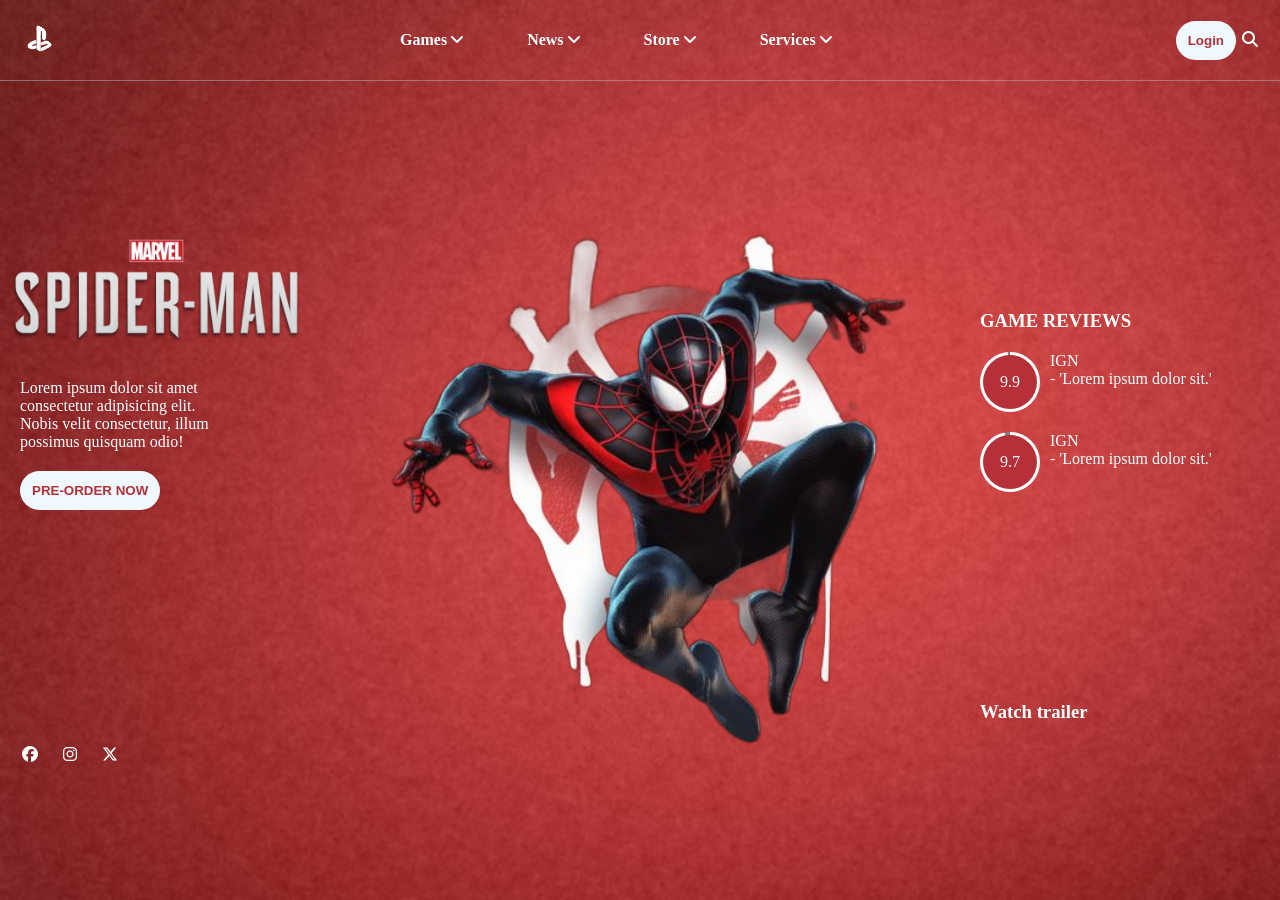
<file: index.html>
<!DOCTYPE html>
<html lang="en">

<head>
    <meta charset="UTF-8">
    <meta name="viewport" content="width=device-width, initial-scale=1.0">
    <title>Document</title>
    <link rel="stylesheet" href="css/all.css">
    <link rel="stylesheet" href="spiderman.css">
</head>

<body>
    <header>
        <nav>
            <img src="images/playstation_logo_hq.png" alt="">
            <div class="dropdowns">
                <h4>Games<i class="fa-solid fa-angle-down"></i></h4>
                <h4>News<i class="fa-solid fa-angle-down"></i></h4>
                <h4>Store<i class="fa-solid fa-angle-down"></i></h4>
                <h4>Services<i class="fa-solid fa-angle-down"></i></h4>

            </div>

            <div class="login">
                <button>Login</button>
                <i class="fa-solid fa-magnifying-glass"></i>
            </div>
        </nav>
        <hr>
    </header>
    <main>
        <!-- left section -->
        <div class="leftSection">

            <div class="spiderIconsection">
                <img src="images/Spider-Man_video_game_series_logo.png" alt="">
                <p>Lorem ipsum dolor sit amet consectetur adipisicing elit. Nobis velit consectetur, illum possimus
                    quisquam odio!</p>
                <button>PRE-ORDER NOW</button>

            </div>
            <div class="socialIcons">
                <i class="fa-brands fa-facebook"></i>
                <i class="fa-brands fa-instagram"></i>
                <i class="fa-brands fa-x-twitter"></i>
            </div>
        </div>

        <!-- middle section -->
        <img src="images/spiderman_extract.png" alt="" class="spidy">

        <!-- Right Section -->
        <div class="rightection">
            <div class="gameReviewSection">
                <h3>GAME REVIEWS</h3>
                <div class="rateDiv">
                    <div class="circle">9.9</div>
                    <div class="text">
                        <span>IGN</span>
                        <p>- 'Lorem ipsum dolor sit.'</p>
                    </div>

                </div>

                <div class="rateDiv">
                    <div class="circle1">9.7</div>
                    <div class="text">
                        <span>IGN</span>
                        <p>- 'Lorem ipsum dolor sit.'</p>
                    </div>
                </div>

            </div>

            <div class="trailer">
                <h3>Watch trailer</h3>
                <iframe width="230" height="200" src="https://www.youtube.com/embed/shW9i6k8cB0?si=edzx_VAwLtwharnD"
                    title="YouTube video player" frameborder="0"
                    allow="accelerometer; autoplay; clipboard-write; encrypted-media; gyroscope; picture-in-picture; web-share"
                    referrerpolicy="strict-origin-when-cross-origin" allowfullscreen></iframe>
            </div>


        </div>

    </main>

</body>

</html>
</file>
<file: spiderman.css>
* {
    box-sizing: border-box;
    margin: 0;
}

body {
    background-image: url(images/background_red.png);
    background-repeat: no-repeat;
    background-size: cover;
    color: white;
    display: flex;
    flex-direction: column;
    min-height: 100vh;
}

nav {
    padding: 20px;
    display: flex;
    justify-content: space-between;
    align-items: center;
}

.dropdowns {
    display: flex;
    align-items: center;
    gap: 60px;
}

.dropdowns h6 {
    margin: 0;
    display: flex;
    align-items: center;
    gap: 8px;
}

hr {
    border: none;
    height: 1px;
    background: rgb(185, 184, 184);
    transform: scaleY(0.5);
    transform-origin: top;
    margin: 0;
}

nav img {
    width: 40px;
    height: 40px;
}

main {
    flex: 1;
    width: 100%;
    display: flex;
    justify-content: space-between;
    padding: 20px;
}

.leftSection {
    display: flex;
    flex-direction: column;
    justify-content: space-around;

}

.spiderIconsection {
    display: flex;
    flex-direction: column;
    align-items: flex-start;
    gap: 20px;

}

.spiderIconsection img {
    width: 350px;
    height: auto;
    margin-left: -40px;
}

.spiderIconsection P {
    width: 200px;
}

.socialIcons {
    display: flex;
    gap: 20px;
}

.spidy {
    width: 550px;
    height: auto;
    align-self: center;

}

.rightection {
    display: flex;
    flex-direction: column;
    justify-content: space-between;
}

.gameReviewSection {
    margin-block: auto;
    display: flex;
    flex-direction: column;
    gap: 20px;
}

.gameReviewSection h5 {
    text-decoration: underline;
}

.rateDiv {
    display: flex;
    gap: 10px;
}

.trailer iframe {
    display: block;
    width: 280px;
    height: auto;
    aspect-ratio: 16 / 9;
    border: 0;
}

.circle,
.circle1 {
    width: 60px;
    height: 60px;
    border-radius: 50%;
    border: 3px solid transparent;
    display: flex;
    align-items: center;
    justify-content: center;
}

.circle {
    background:
        linear-gradient(#b53038, #b53038) padding-box,
        conic-gradient(white 99%, grey 0) border-box;
}

.circle1 {
    background:
        linear-gradient(#b53038, #b53038) padding-box,
        conic-gradient(white 97%, grey 0) border-box;
}

button {
    border: none;
    background-color: aliceblue;
    color: #b53038;
    font-weight: bold;
    padding: 12px;
    border-radius: 20px;
}
</file>
